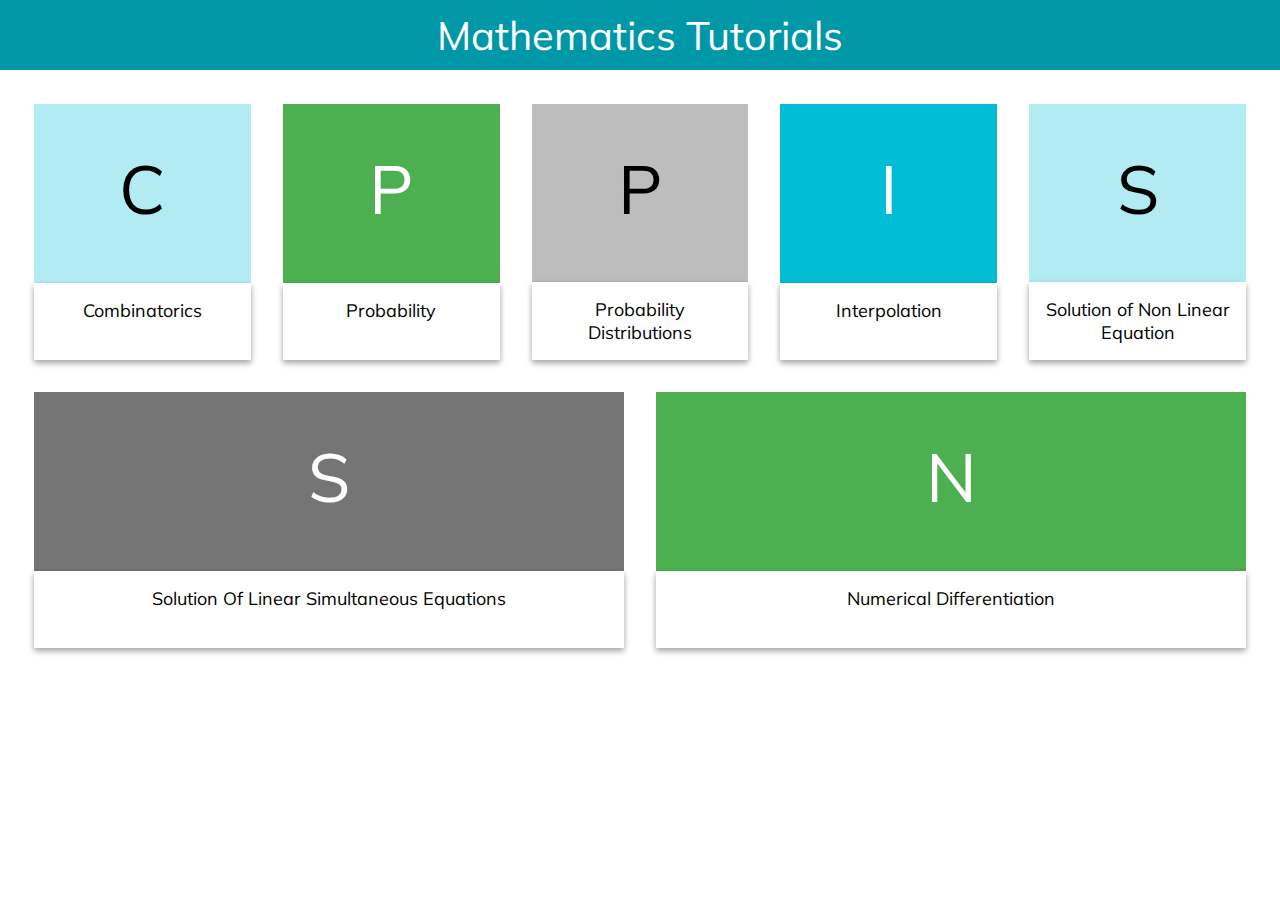
<file: iindex.html>
<html>

<head>
    <title>
        Mathematics Tutorials
    </title>
    <meta name="viewport" content="width=device-width, initial-scale=1">
    <link rel="stylesheet" type="text/css" href="style.css">
    <script src="script.js"></script>
</head>

<body onload="reset()">
    <div class="header">Mathematics Tutorials</div>
    <div class="container">
        <div class="card" onclick="pageNotFound()">
            <div class="info" style="background-color: #B2EBF2; color:black;">C</div>
            <div class="description card-4">Combinatorics</div>
        </div>
        <div class="card" onclick="pageNotFound()">
            <div class="info" style="background-color: #4CAF50; color:white;">P</div>
            <div class="description card-4">Probability</div>
        </div>
        <div class="card" onclick="cardPressed(this)">
            <div class="info" style="background-color: #BDBDBD; color:black;">P</div>
            <div class="description card-4">Probability Distributions</div>
        </div>
        <div class="card" onclick="cardPressed(this)">
            <div class="info" style="background-color: #00BCD4; color:white;">I</div>
            <div class="description card-4">Interpolation</div>
        </div>
        <div class="card" onclick="cardPressed(this)">
            <div class="info" style="background-color: #B2EBF2;">S</div>
            <div class="description card-4">Solution of Non Linear Equation</div>
        </div>
        <div class="card" onclick="cardPressed(this)">
            <div class="info" style="background-color: #757575;color:white;">S</div>
            <div class="description card-4">Solution Of Linear Simultaneous Equations</div>
        </div>
        <div class="card" onclick="cardPressed(this)">
            <div class="info" style="background-color: #4CAF50;color:white;">N</div>
            <div class="description card-4">Numerical Differentiation</div>
        </div>
    </div>
</body>

</html>
</file>
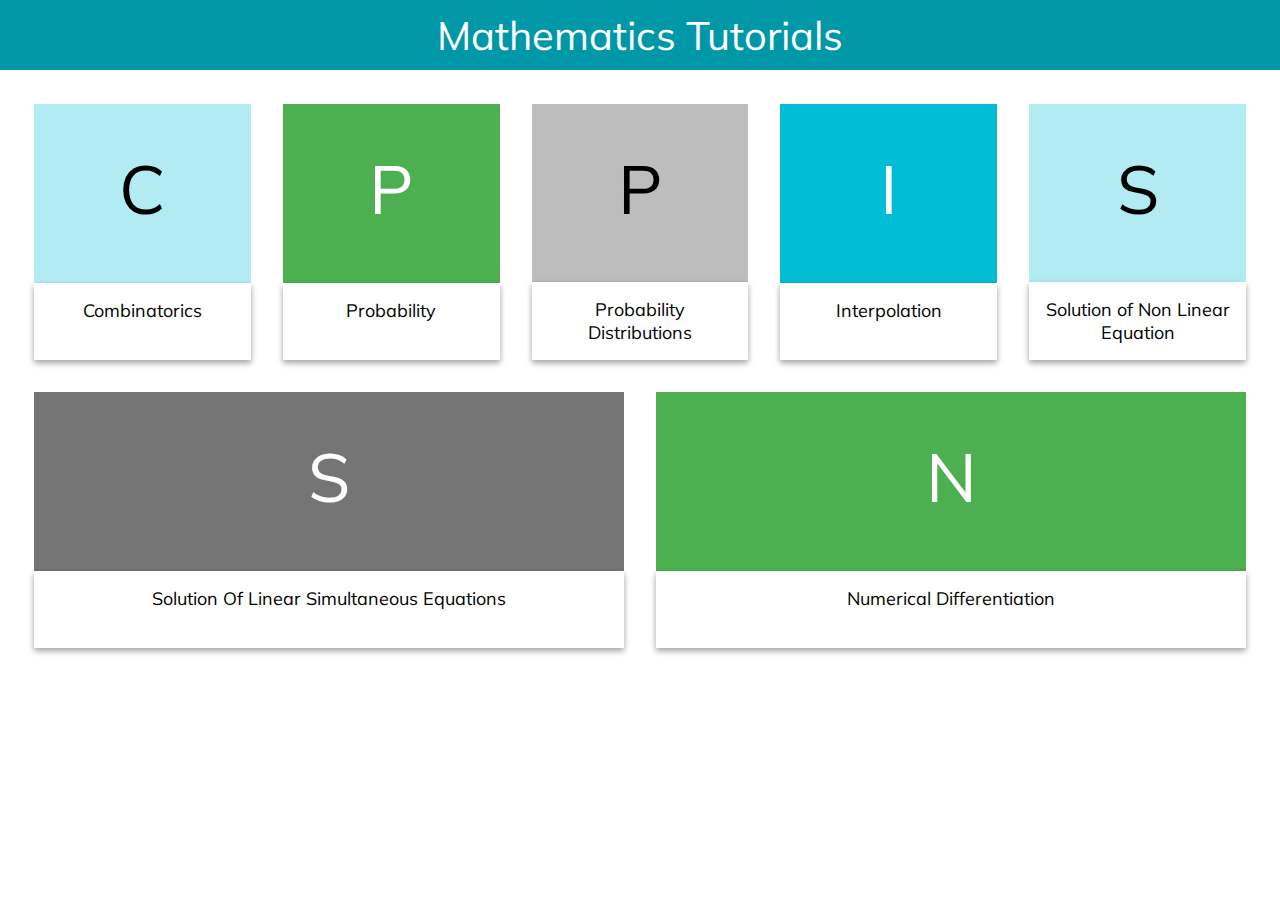
<file: main.html>
<html>

<head>
    <title>
        Mathematics Tutorials
    </title>
    <meta name="viewport" content="width=device-width, initial-scale=1">
    <link rel="stylesheet" type="text/css" href="style.css">
    <script src="script.js"></script>
</head>

<body onload="reset()">
    <div class="header">Mathematics Tutorials</div>
    <div class="container">
        <div class="card" onclick="pageNotFound()">
            <div class="info" style="background-color: #B2EBF2; color:black;">C</div>
            <div class="description card-4">Combinatorics</div>
        </div>
        <div class="card" onclick="pageNotFound()">
            <div class="info" style="background-color: #4CAF50; color:white;">P</div>
            <div class="description card-4">Probability</div>
        </div>
        <div class="card" onclick="cardPressed(this)">
            <div class="info" style="background-color: #BDBDBD; color:black;">P</div>
            <div class="description card-4">Probability Distributions</div>
        </div>
        <div class="card" onclick="cardPressed(this)">
            <div class="info" style="background-color: #00BCD4; color:white;">I</div>
            <div class="description card-4">Interpolation</div>
        </div>
        <div class="card" onclick="cardPressed(this)">
            <div class="info" style="background-color: #B2EBF2;">S</div>
            <div class="description card-4">Solution of Non Linear Equation</div>
        </div>
        <div class="card" onclick="cardPressed(this)">
            <div class="info" style="background-color: #757575;color:white;">S</div>
            <div class="description card-4">Solution Of Linear Simultaneous Equations</div>
        </div>
        <div class="card" onclick="cardPressed(this)">
            <div class="info" style="background-color: #4CAF50;color:white;">N</div>
            <div class="description card-4">Numerical Differentiation</div>
        </div>
    </div>
</body>

</html>
</file>
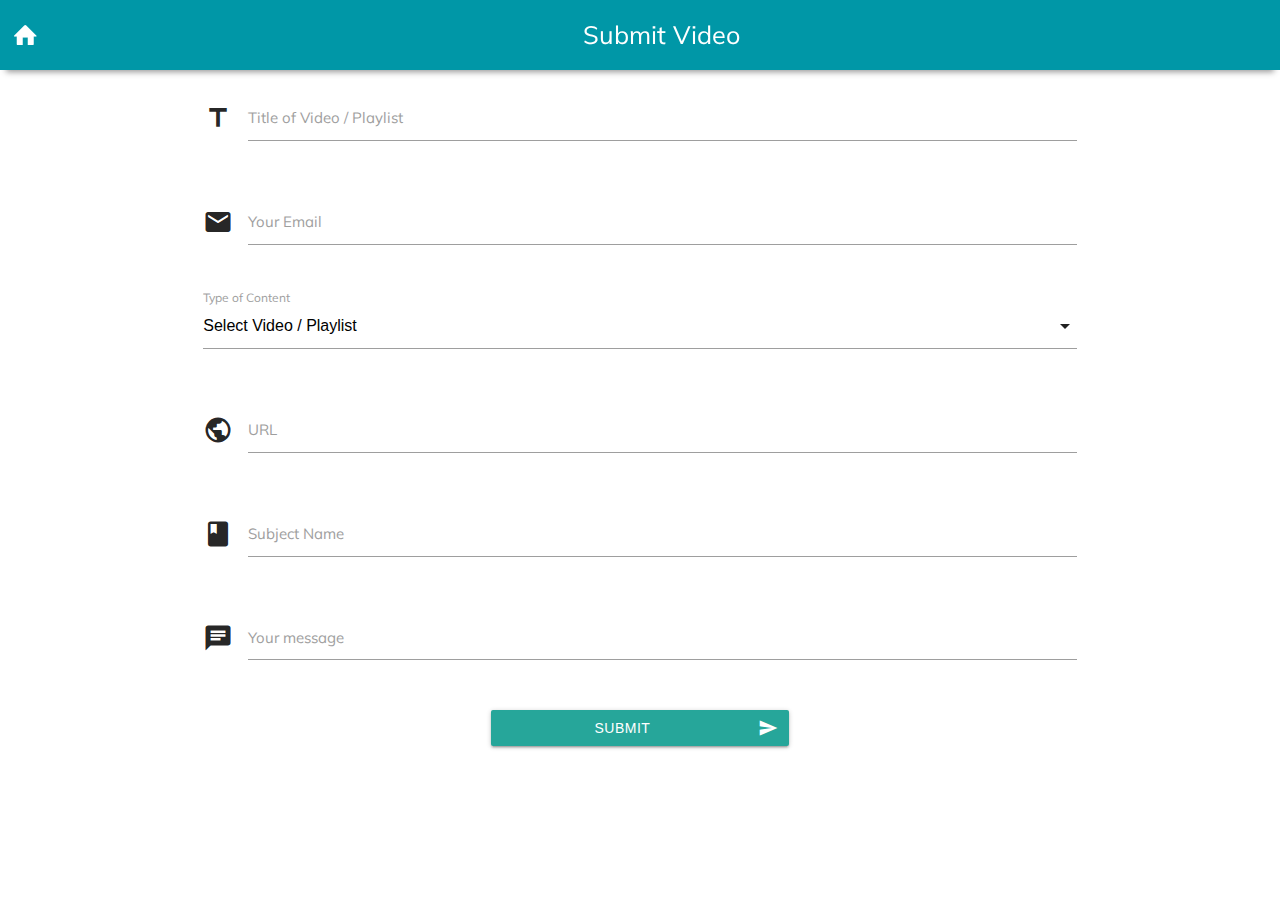
<file: submission.html>
<!DOCTYPE html>
<html lang="en">

<head>
    <title>
        Submit Tutorial - Semester Tutorials
    </title>
    <meta charset="utf-8">
    <meta name="viewport" content="width=device-width, initial-scale=1.0, user-scalable=no">
    <link rel="stylesheet" type="text/css" href="css/style.css">
    <script src="js/script.js"></script>

    <!-- Favicons-->
    <link rel="apple-touch-icon" href="favicon/apple-touch-icon.png">
    <link rel="icon" type="image/png" sizes="32x32" href="favicon/favicon-32x32.png">
    <link rel="icon" type="image/png" sizes="16x16" href="favicon/favicon-16x16.png">
    <link rel="manifest" href="favicon/site.webmanifest">
    <link rel="mask-icon" href="favicon/safari-pinned-tab.svg" color="#5bbad5">
    <meta name="msapplication-TileColor" content="#da532c">
    <meta name="theme-color" content="#0097A7">
    <link rel="stylesheet" href="css/materialize.min.css">
    <link href="https://fonts.googleapis.com/icon?family=Material+Icons" rel="stylesheet">
    <style>
    .container{
        margin: 80px auto 0 auto;
        }
    </style>
    <!-- Google Tag Manager -->
    <script>
        (function(w, d, s, l, i) {
            w[l] = w[l] || [];
            w[l].push({
                'gtm.start': new Date().getTime(),
                event: 'gtm.js'
            });
            var f = d.getElementsByTagName(s)[0],
                j = d.createElement(s),
                dl = l != 'dataLayer' ? '&l=' + l : '';
            j.async = true;
            j.src =
                'https://www.googletagmanager.com/gtm.js?id=' + i + dl;
            f.parentNode.insertBefore(j, f);
        })(window, document, 'script', 'dataLayer', 'GTM-5VQGZRJ');
    </script>
    <!-- End Google Tag Manager -->

    <link rel="stylesheet" href="css/sem-tut-icon.css">
</head>

<body>
    <!-- Google Tag Manager (noscript) -->
    <noscript>
        <iframe src="https://www.googletagmanager.com/ns.html?id=GTM-5VQGZRJ" height="0" width="0" style="display:none;visibility:hidden"></iframe>
    </noscript>
    <!-- End Google Tag Manager (noscript) -->

    <div class="header-container flow-text">
        <a href="./"><i id="home" class="icon-home" style="color:white;"></i></a>
        <div class="header">
            Submit Video
        </div>
    </div>
        <div class="container">
        <div class="row">
            <form class="col s12" method="POST" action="https://formspree.io/mittaludit98@gmail.com">
                <div class="row">
                    <div class="input-field col s12">
                            <i class="material-icons prefix">title</i>
                        <input type="text" id="title1" class="validate" name="title" required>
                        <label for="title1">Title of Video / Playlist</label>
                    </div>
                </div>
                <div class="row">
                    <div class="input-field col s12">
                            <i class="material-icons prefix">email</i>
                        <input type="email" name="_replyto" id="email" class="validate" autocomplete="email">
                        <label for="email">Your Email</label>
                    </div>
                </div>
                <div class="row">
                    <div class="input-field col s12">
                        <select name="type">
                            <option value="" selected disabled>Select Video / Playlist</option>
                            <option value="playlist">Playlist</option>
                            <option value="video">Video</option>
                        </select>
                        <label>Type of Content</label>
                    </div>
                </div>
                <div class="row">
                    <div class="input-field col s12">
                        <i class="material-icons prefix">public</i>
                        <input id="url" name="url" type="url" pattern="https?://.+" required/>
                        <label for="url">URL</label>
                    </div>
                </div>
                <div class="row">
                    <div class="input-field col s12">
                        <i class="material-icons prefix">book</i>
                        <input name="subject" id="subject" type="text" required />
                        <label for="subject">Subject Name</label>
                    </div>
                </div>
                <div class="row">
                    <div class="input-field col s12">
                        <i class="material-icons prefix">chat</i>
                        <textarea name="message" id="message" class="materialize-textarea"></textarea>
                        <label for="message">Your message</label>
                    </div>
                </div>
                <div class="row">
                <input type="hidden" name="_next" value="//udit-001.github.io/sem-four/thanks.html" />
                <button class="btn waves-effect waves-light col s12 m4 offset-m4" type="submit">Submit
                        <i class="material-icons right">send</i>
                </button>
                </div>
            </form>
        </div>
    </div>
    <script src="js/jquery-3.3.1.min.js"></script>
    <script src="js/materialize.min.js"></script>
    <script>
      $(document).ready(function(){
        $('select').formSelect();
    });
    </script>
</body>
</html>
</file>
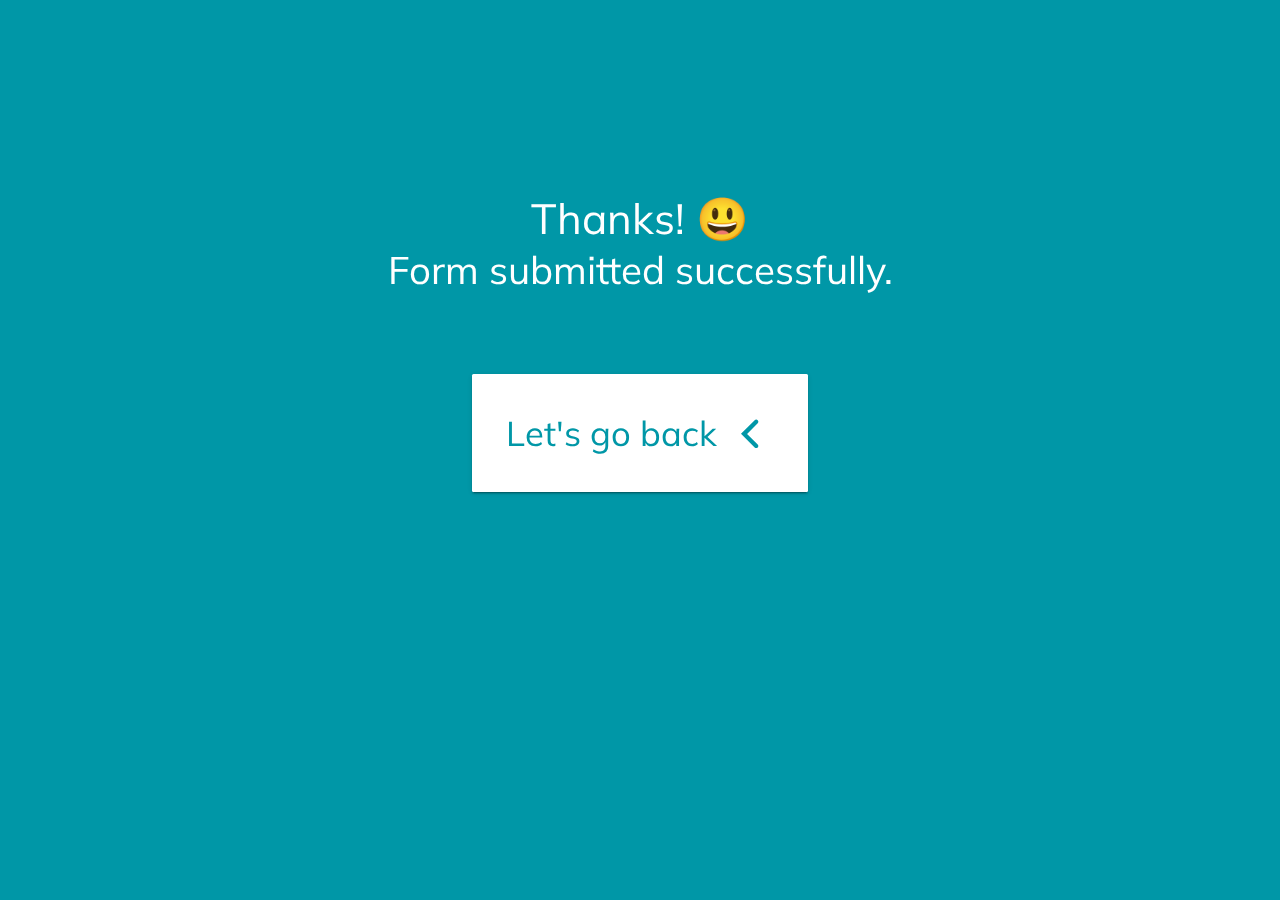
<file: thanks.html>
<!DOCTYPE HTML>
<html>

<head>
    <title>
        Form Submitted! - Semester Tutorials
    </title>
    <meta name="viewport" content="width=device-width, initial-scale=1.0, user-scalable=no">
    <link rel="apple-touch-icon" sizes="180x180" href="favicon/apple-touch-icon.png">
    <link rel="icon" type="image/png" sizes="32x32" href="favicon/favicon-32x32.png">
    <link rel="icon" type="image/png" sizes="16x16" href="favicon/favicon-16x16.png">
    <link rel="manifest" href="favicon/site.webmanifest">
    <link rel="mask-icon" href="favicon/safari-pinned-tab.svg" color="#5bbad5">
    <meta name="msapplication-TileColor" content="#da532c">
    <meta name="theme-color" content="#0097A7">

    <!-- Google Tag Manager -->
    <script>
        (function(w, d, s, l, i) {
            w[l] = w[l] || [];
            w[l].push({
                'gtm.start': new Date().getTime(),
                event: 'gtm.js'
            });
            var f = d.getElementsByTagName(s)[0],
                j = d.createElement(s),
                dl = l != 'dataLayer' ? '&l=' + l : '';
            j.async = true;
            j.src =
                'https://www.googletagmanager.com/gtm.js?id=' + i + dl;
            f.parentNode.insertBefore(j, f);
        })(window, document, 'script', 'dataLayer', 'GTM-5VQGZRJ');
    </script>
    <!-- End Google Tag Manager -->

    <link rel="stylesheet" href="https://use.fontawesome.com/releases/v5.0.9/css/all.css" integrity="sha384-5SOiIsAziJl6AWe0HWRKTXlfcSHKmYV4RBF18PPJ173Kzn7jzMyFuTtk8JA7QQG1" crossorigin="anonymous">
    <link rel="stylesheet" href="https://stackpath.bootstrapcdn.com/bootstrap/4.1.0/css/bootstrap.min.css" integrity="sha384-9gVQ4dYFwwWSjIDZnLEWnxCjeSWFphJiwGPXr1jddIhOegiu1FwO5qRGvFXOdJZ4" crossorigin="anonymous">
    <link rel="stylesheet" href="css/sem-tut-icon.css">
    <style>
        @import url('https://fonts.googleapis.com/css?family=Muli');
        body {
            margin: 0;
            background-color: #0097A7;
            color: white;
            font-size: 10vw;
            font-family: Muli;
            text-align: center;
            white-space: nowrap;
            position: fixed;
            top: calc(10vh + 8vw);
            left: 0;
            right: 0;
        }
        
        p {
            font-size: 3.01vw;
        }
        
        a {
            text-decoration: none;
            color: white;
        }
        
        button {
            height: calc(5vw + 6.0vh);
            background-color: white;
            border-color: transparent;
            border-width: 0px;
            border-radius: 1.5px;
            color: #0097A7;
            font-family: Muli;
            font-size: 2.7vmax;
            padding: 3.8vmin;
            -webkit-box-flex: 1;
            -ms-flex: 1;
            flex: 1;
            margin: 2px 10px 4px 10px;
            cursor: pointer;
            outline: none;
            -webkit-box-shadow: 0 2px 2px 0 rgba(0, 0, 0, 0.14), 0 1px 5px 0 rgba(0, 0, 0, 0.12), 0 3px 1px -2px rgba(0, 0, 0, 0.2);
            box-shadow: 0 2px 2px 0 rgba(0, 0, 0, 0.14), 0 1px 5px 0 rgba(0, 0, 0, 0.12), 0 3px 1px -2px rgba(0, 0, 0, 0.2);
        }
        
        button:hover {
            background-color: white;
            border-style: solid;
            border-color: #0097A7;
            border-width: 1px;
            color: #0097A7;
            font-weight: bold;
        }
        
        div {
            font-size: 3.3vmax;
            overflow-wrap: break-word;
            margin-bottom: 2.5vmin;
        }
        
        .lower {
            font-size: 3.0vmax;
            text-transform: none;
        }
        
        button:hover {
            transform: skewX(10deg);
            -ms-transform: skewX(10deg);
            -webkit-transform: skewX(10deg);
        }
    </style>
</head>

<body>

    <!-- Google Tag Manager (noscript) -->
    <noscript>
        <iframe src="https://www.googletagmanager.com/ns.html?id=GTM-5VQGZRJ" height="0" width="0" style="display:none;visibility:hidden"></iframe>
    </noscript>
    <!-- End Google Tag Manager (noscript) -->

    <div>Thanks! &#128515;
        <div class="lower">Form submitted successfully.</div>
    </div>
    <button class=".btn-primary" onclick="window.location = './'">Let's go back <i class="icon-left-open"></i></button>
</body>
</html>
</file>
<file: style.css>
@import url('https://fonts.googleapis.com/css?family=Muli');

body {
  margin: 0;
  font-family: Muli;
}

#container {
  display: flex;
  height: 100vh;
}

#navigator {
  flex: 2;
  padding: 16px;
  box-shadow: 0 2px 5px 0 rgba(0,0,0,0.16),0 2px 10px 0 rgba(0,0,0,0.12);
  z-index: 1;
}

#bar {
  font-size: 22px;
}

#menu {
  display: flex;
}

#menu i {
  flex: 2;
}

#title {
  flex: 8;
}

#video-content {
  display: flex;
  flex: 9;
  flex-direction: column;
  background-color: #26A69A;
}

#video-header {
  display: flex;
  flex: 1;
  font-size: 22px;
  width: 100%;
  background-color: #004346;
  color: white;
        /*box-shadow: 0 5px 10px rgba(0,0,0,0.19), 0 6px 6px rgba(0,0,0,0.23);*/;
}

#video {
  flex: 9;
}

#video-fr {
  margin: 12px 8px 0 12px;
}

ul {
  list-style-type: none;
  margin-top: 48px;
  margin-right: 0;
  padding-left: 12px;
  padding-right: 8px;
}

li {
  margin: 8px 0 16px 0;
  cursor: pointer;
}

.selected {
  color: #00897B;
  font-weight: bold;
}

::selection {
  color: white;
  background: #4DB6AC;
}

#nav_menu {
  flex: 1;
  padding: 20px 16px 16px 16px;
  cursor: pointer;
}

#video-title {
  flex: 10;
  text-align: center;
  vertical-align: middle;
  line-height: 70px;
}

button {
  height: 5.5vh;
  background-color: #172A3A;
  border-color: transparent;
  border-width: 0px;
  color: white;
  font-family: Muli;
  font-size: 16px;
  padding: 8px;
  flex: 1;
  margin: 2px 10px 4px 10px;
  cursor: pointer;
  outline: none;
  box-shadow: 0 2px 2px 0 rgba(0, 0, 0, 0.14), 
              0 1px 5px 0 rgba(0, 0, 0, 0.12), 
              0 3px 1px -2px rgba(0, 0, 0, 0.2);
}

button:hover {
  background-color: white;
  border-style: solid;
  border-color: #172A3A;
  border-width: 1px;
  color: #172A3A;
  font-weight: bold;
}

#player {
  display: flex;
}

#back {
  cursor: pointer;
}

.header {
  font-size: calc(1vw + 3vh);
  width: 100%;
  background-color: #0097A7;
  color: white;
  text-align: center;
  vertical-align: middle;
  line-height: 70px;
  position: fixed;
  top:0;
  z-index: 1;
}

.container {
  display: flex;
  margin: 18px;
  flex-wrap: wrap;
  position: absolute;
  top:70px;
  z-index: 0;
}

.card {
  flex: 2;
  margin: 16px;
  display: flex;
  height: 256px;
  width: 200px;
  flex-direction: column;
  min-width: 200px;
  text-align: center;
  cursor: pointer;
}

.card-4 {
  box-shadow: 0 3px 6px rgba(0,0,0,0.16), 0 3px 6px rgba(0,0,0,0.23);
}

.info {
  flex: 8;
  background-color: #64B5F6;
  font-size: 68px;
  line-height: 170px;
  vertical-align: middle;
}

.description {
  flex: 2;
  padding: 16px;
  height: 86px;
  font-size: 18px;
}
</file>
<file: css/style.css>
@import url('https://fonts.googleapis.com/css?family=Muli');

body {
  margin: 0;
  font-family: Muli;
}

#container {
  display: -webkit-box;
  display: -ms-flexbox;
  display: flex;
  height: 100vh;
}

#navigator {
  -webkit-box-flex: 2;
  -ms-flex: 2;
  flex: 2;
  padding: 16px;
  -webkit-box-shadow: 0 2px 5px 0 rgba(0,0,0,0.16),0 2px 10px 0 rgba(0,0,0,0.12);
  box-shadow: 0 2px 5px 0 rgba(0,0,0,0.16),0 2px 10px 0 rgba(0,0,0,0.12);
  z-index: 1;
  overflow: auto;
}

#close {
  display: none;
  cursor: pointer;
  padding-left: 30px;
}

#bar {
  font-size: 22px;
}

#menu {
  display: -webkit-box;
  display: -ms-flexbox;
  display: flex;
  -webkit-box-align: center;
  -ms-flex-align: center;
  align-items: center;
  -webkit-box-pack: justify;
  -ms-flex-pack: justify;
  justify-content: space-between;
}

#title {
  -webkit-box-flex: 6;
  -ms-flex: 6;
  flex: 6;
  font-size: 2.65vmin;
  max-width: 60vw;
}

#video-content {
  display: -webkit-box;
  display: -ms-flexbox;
  display: flex;
  -webkit-box-flex: 9;
  -ms-flex: 9;
  flex: 9;
  -webkit-box-orient: vertical;
  -webkit-box-direction: normal;
  -ms-flex-direction: column;
  flex-direction: column;
  background-color: #26A69A;
}

#video-header {
  display: -webkit-box;
  display: -ms-flexbox;
  display: flex;
  -webkit-box-flex: 1;
  -ms-flex: 1;
  flex: 1;
  font-size: 22px;
  width: 100%;
  background-color: #004346;
  color: white;
  -webkit-box-align: center;
  -ms-flex-align: center;
  align-items: center;
  /*box-shadow: 0 5px 10px rgba(0,0,0,0.19), 0 6px 6px rgba(0,0,0,0.23);*/
  ;
}

#video {
  -webkit-box-flex: 9;
  -ms-flex: 9;
  flex: 9;
}

#video-fr {
  margin: 12px 8px 0 12px;
}

ul {
  list-style-type: none;
  margin-top: 48px;
  margin-right: 0;
  padding-left: 12px;
  padding-right: 8px;
}

li {
  margin: 8px 0 16px 0;
  cursor: pointer;
}

.selected {
  color: #00897B;
  font-weight: bold;
}

::-moz-selection {
  color: white;
  background: #4DB6AC;
}

::selection {
  color: white;
  background: #4DB6AC;
}

#nav_menu {
  -webkit-box-flex: 1;
  -ms-flex: 1;
  flex: 1;
  padding: 0 0 0 12px;
  cursor: pointer;
  vertical-align: middle;
  line-height: 60px;
  font-size: 4.5vmin;
}

#drive{
  cursor: pointer;
  vertical-align: middle;
  line-height: 60px;
  font-size: 4.5vmin;
  flex: 1;
  text-align:right;
  padding-right:16px;
  margin:0;
}

#video-title {
  -webkit-box-flex: 10;
  -ms-flex: 10;
  flex: 8;
  text-align: center;
  vertical-align: middle;
  line-height: 4.5vh;
  font-size: 3.4vmin;
  padding: 10px;
}

button {
  height: 6vh;
  background-color: #172A3A;
  border-color: transparent;
  border-width: 0px;
  color: white;
  font-family: Muli;
  font-size: 16px;
  padding: 8px;
  -webkit-box-flex: 1;
  -ms-flex: 1;
  flex: 1;
  margin: 2px 10px 4px 10px;
  cursor: pointer;
  outline: none;
  -webkit-box-shadow: 0 2px 2px 0 rgba(0, 0, 0, 0.14), 
  0 1px 5px 0 rgba(0, 0, 0, 0.12), 
  0 3px 1px -2px rgba(0, 0, 0, 0.2);
  box-shadow: 0 2px 2px 0 rgba(0, 0, 0, 0.14), 
  0 1px 5px 0 rgba(0, 0, 0, 0.12), 
  0 3px 1px -2px rgba(0, 0, 0, 0.2);
}

button:hover {
  background-color: white;
  border-style: solid;
  border-color: #172A3A;
  border-width: 1px;
  color: #172A3A;
  font-weight: bold;
}

#player {
  display: -webkit-box;
  display: -ms-flexbox;
  display: flex;
}

#back {
  cursor: pointer;
  max-width: 10vmin;
  -webkit-box-flex: 2;
  -ms-flex: 2;
  flex: 2;
  padding: 8px 8px 0 0;
}

.header-container {
  font-size: calc(1vw + 3vh);
  width: 100%;
  display: -webkit-box;
  display: -ms-flexbox;
  display: flex;
  -webkit-box-align: center;
  -ms-flex-align: center;
  align-items: center;
  background-color: #0097A7;
  color: white;
  text-align: center;
  vertical-align: middle;
  line-height: 70px;
  position: fixed;
  top: 0;
  z-index: 1;
  -webkit-box-shadow: 0 8px 6px -6px #999;
  box-shadow: 0 8px 6px -6px #999;
}

.submit-header {
  font-size: calc(1vw + 3vh);
  width: 100%;
  background-color: #0097A7;
  color: white;
  text-align: center;
  vertical-align: middle;
  line-height: 70px;
  position: fixed;
  top: 0;
  z-index: 1;
  -webkit-box-shadow: 0 8px 6px -6px #999;
  box-shadow: 0 8px 6px -6px #999;
}

.header {
  -webkit-box-flex: 2;
  -ms-flex: 2;
  flex: 2;
}

.container1 {
  display: -webkit-box;
  display: -ms-flexbox;
  display: flex;
  margin: 18px;
  -ms-flex-wrap: wrap;
  flex-wrap: wrap;
  position: absolute;
  top: 70px;
  z-index: 0;
}

.card {
  -webkit-box-flex: 2;
  -ms-flex: 2;
  flex: 2;
  margin: 16px;
  display: -webkit-box;
  display: -ms-flexbox;
  display: flex;
  height: 256px;
  width: 200px;
  -webkit-box-orient: vertical;
  -webkit-box-direction: normal;
  -ms-flex-direction: column;
  flex-direction: column;
  min-width: 200px;
  text-align: center;
  cursor: pointer;
}

.card-4 {
  -webkit-box-shadow: 0 3px 6px rgba(0,0,0,0.16), 0 3px 6px rgba(0,0,0,0.23);
  box-shadow: 0 3px 6px rgba(0,0,0,0.16), 0 3px 6px rgba(0,0,0,0.23);
}

.info {
  -webkit-box-flex: 8;
  -ms-flex: 8;
  flex: 8;
  background-color: #64B5F6;
  font-size: 68px;
  line-height: 170px;
  vertical-align: middle;
}

.description {
  -webkit-box-flex: 2;
  -ms-flex: 2;
  flex: 2;
  padding: 16px;
  height: 86px;
  font-size: 17px;
}

.fa-times-thin:before {
  content: '\00d7';
}

#previous {
  visibility: hidden;
}

#upload {
  float: right;
  cursor: pointer;
  padding-right: 8px;
}

#home {
  float: left;
  cursor: pointer;
  padding-left: 8px;
}

@media (max-width: 800px) {

  .lessons-page body {
    overflow-y: hidden;
    position: fixed;
  }

  #video-fr {
    height: 265px;
    margin: 3px;
  }

  #video-title {
    font-size: calc(2.5vh);
    line-height: 5.2vw;
    -o-text-overflow: ellipsis;
    text-overflow: ellipsis;
    padding-right: 8px;
  }

  #container {
    display: block;
  }

  #navigator {
    width: 100%;
    -webkit-box-flex: 0;
    -ms-flex: none;
    flex: none;
    z-index: 2;
    display: none;
    position: absolute;
    top: 0;
    height: 100vh;
    background-color: white;
  }

  #video-content {
    -webkit-box-flex: 0;
    -ms-flex: none;
    flex: none;
    z-index: 0;
    width: 100%;
    position: absolute;
    top: 0;
    height: 100vh;
  }

  #close {
    display: inline;
    cursor: pointer;
    -webkit-box-flex: 2;
    -ms-flex: 2;
    flex: 2;
  }

  #content-list {
    font-size: calc(4vmin);
  }

  #items > li {
    max-width: 80vw;
  }

  #title {
    font-size: 4.8vmin;
    padding-right: 10px;
    padding-left: 10px;
  }

  #navigator {
    width: 75vw;
    -webkit-box-shadow: 8px 0 20px -4px black;
    box-shadow: 8px 0 20px -4px black;
  }

  #ui-dismiss {
    position: absolute;
    top: 0;
    left: 0;
    right: 0;
    width: 100vw;
    height: 100vh;
    z-index: 1;
    display: none;
    background-color: rgb(0, 0, 0,0.7);
  }
}

a {
  color: transparent;
}

a:visited {
  color: transparent;
}

a:hover {
  color: transparent;
}

a:focus {
  color: transparent;
}

a:active {
  color: transparent;
}

#navigator::-webkit-scrollbar {
  width: 8px;
}

#navigator::-webkit-scrollbar-track {
  -webkit-box-shadow: inset 0 0 6px rgba(0,0,0,0.25);
}

#navigator::-webkit-scrollbar-thumb {
  background: #00838F;
}

#navigator::-webkit-scrollbar-thumb:hover {
  background: #006064;
}
</file>
<file: css/sem-tut-icon.css>
@font-face {
  font-family: 'sem-tut-icon';
  src: url('../font/sem-tut-icon.eot?52446249');
  src: url('../font/sem-tut-icon.eot?52446249#iefix') format('embedded-opentype'),
       url('../font/sem-tut-icon.woff2?52446249') format('woff2'),
       url('../font/sem-tut-icon.woff?52446249') format('woff'),
       url('../font/sem-tut-icon.ttf?52446249') format('truetype'),
       url('../font/sem-tut-icon.svg?52446249#sem-tut-icon') format('svg');
  font-weight: normal;
  font-style: normal;
}
/* Chrome hack: SVG is rendered more smooth in Windozze. 100% magic, uncomment if you need it. */
/* Note, that will break hinting! In other OS-es font will be not as sharp as it could be */
/*
@media screen and (-webkit-min-device-pixel-ratio:0) {
  @font-face {
    font-family: 'sem-tut-icon';
    src: url('../font/sem-tut-icon.svg?52446249#sem-tut-icon') format('svg');
  }
}
*/
 
 [class^="icon-"]:before, [class*=" icon-"]:before {
  font-family: "sem-tut-icon";
  font-style: normal;
  font-weight: normal;
  speak: none;
 
  display: inline-block;
  text-decoration: inherit;
  width: 1em;
  margin-right: .2em;
  text-align: center;
  /* opacity: .8; */
 
  /* For safety - reset parent styles, that can break glyph codes*/
  font-variant: normal;
  text-transform: none;
 
  /* fix buttons height, for twitter bootstrap */
  line-height: 1em;
 
  /* Animation center compensation - margins should be symmetric */
  /* remove if not needed */
  margin-left: .2em;
 
  /* you can be more comfortable with increased icons size */
  /* font-size: 120%; */
 
  /* Font smoothing. That was taken from TWBS */
  -webkit-font-smoothing: antialiased;
  -moz-osx-font-smoothing: grayscale;
 
  /* Uncomment for 3D effect */
  /* text-shadow: 1px 1px 1px rgba(127, 127, 127, 0.3); */
}
 
.icon-left:before { content: '\e801'; } /* '' */
.icon-home:before { content: '\e802'; } /* '' */
.icon-cancel:before { content: '\e809'; } /* '' */
.icon-right-open:before { content: '\f006'; } /* '' */
.icon-left-open:before { content: '\f007'; } /* '' */
.icon-menu:before { content: '\f008'; } /* '' */
.icon-next:before { content: '\f010'; } /* '' */
.icon-previous:before { content: '\f011'; } /* '' */
.icon-submit:before { content: '\f1d8'; } /* '' */
</file>
